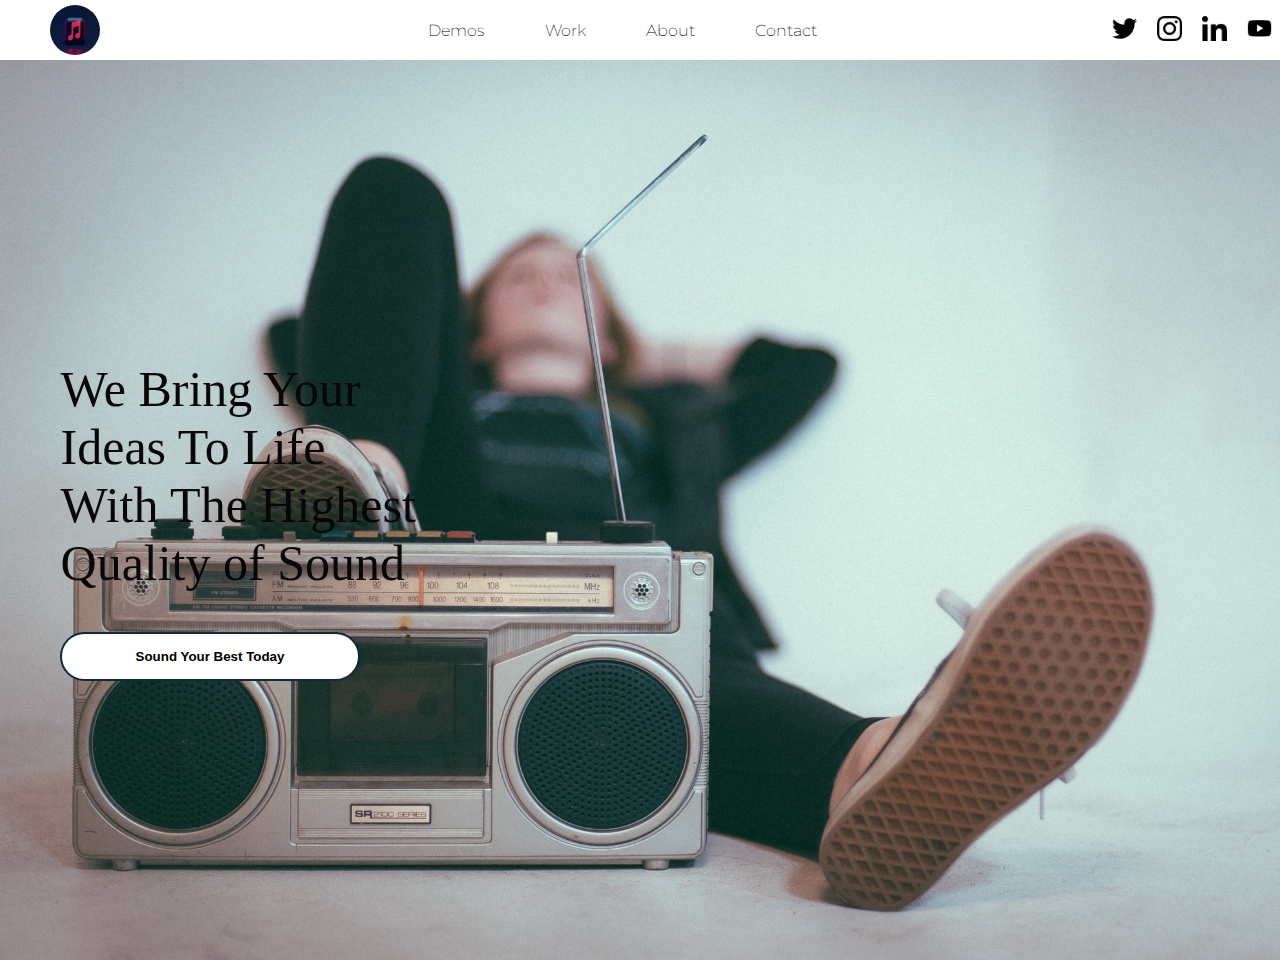
<file: web1/index.html>
<!DOCTYPE html>
<html lang="en">
<head>
    <meta charset="UTF-8">
    <meta http-equiv="X-UA-Compatible" content="IE=edge">
    <meta name="viewport" content="width=device-width, initial-scale=1.0">
    <meta name="description" content="">
    <link rel="stylesheet" href="index.css">
    <title>Document</title>

</head>
<body>
    <header>
        <img class="logo" src="../images/musiclogo.jpg" alt="">
        <nav>
            <ul class="nav_links">
                <li><a href="">demos</a></li>
                <li><a href="">work</a></li>
                <li><a href="">about</a></li>
                <li><a href="">contact</a></li>
            </ul>
        </nav>
        <div class="social_icons">
            <a><img src="../images/twitter.png" alt=""></a>
            <a><img src="../images/instagram(1).png" alt=""></a>
            <a><img src="../images/linkedin.png" alt=""></a>
            <a><img src="../images/youtube.png" alt=""></a>
        </div>
    </header>
    <div class="landingpage">
        <p>We Bring Your <br>Ideas To Life <br>With The Highest <br>Quality of Sound</p>
        <div>
            <button type="button">Sound Your Best Today</button>
        </div>
    </div>

        
</body>
</html>
</file>
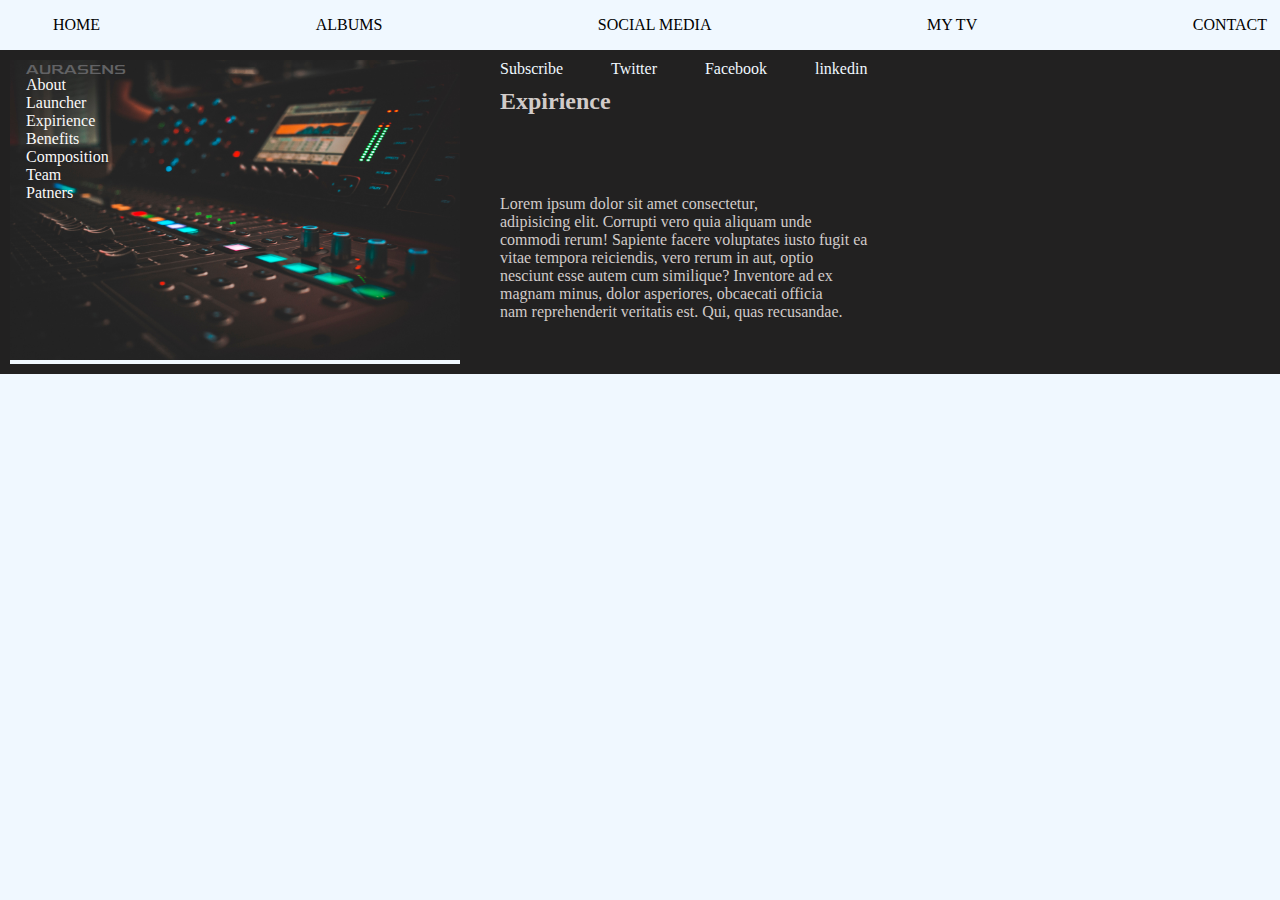
<file: web2/web2.html>
<!DOCTYPE html>
<html lang="en">
<head>
    <meta charset="UTF-8">
    <meta http-equiv="X-UA-Compatible" content="IE=edge">
    <meta name="viewport" content="width=device-width, initial-scale=1.0">
    <title>web2</title>
    <link rel="stylesheet" href="web2.css">
</head>
<body>
    <header>
        <ul>
            <li class=flex1>home</li>
            <li class=flex1>albums</li>
            <li class=flex1>social media</li>
            <li class=flex2>My Tv</li>
            <li class=flex2>contact</li>
        </ul>
    </header>
    <div class="main_section">
        <div class=primary_section>
            <img src="/images/hero3.jpg" alt="" class="primary_image">
                <div class=logo>AURASENS</div>
                <div class=nav1><Ul>
                    <Li>About</Li>
                    <Li>Launcher</Li>
                    <Li>Expirience</Li>
                    <Li>Benefits</Li>
                    <Li>Composition</Li>
                    <Li>Team</Li>
                    <Li>Patners</Li>
                    </Ul>
                </div>
        </div>
        <div class="secondary_section">
            <ul class="contact_details">
                <li>Subscribe</li>
                <li>Twitter</li>
                <li>Facebook</li>
                <li>linkedin</li>
            </ul>
            <H2>Expirience</H2>
            <p>Lorem ipsum dolor sit amet consectetur, <br>adipisicing elit. Corrupti vero quia aliquam unde <br>commodi rerum! Sapiente facere voluptates iusto fugit ea<br> vitae tempora reiciendis, vero rerum in aut, optio <br>nesciunt esse autem cum similique? Inventore ad ex <br>magnam minus, dolor asperiores, obcaecati officia<br> nam reprehenderit veritatis est. Qui, quas recusandae.</p>
        </div>

    </div>
    
</body>
</html>
</file>
<file: web1/index.css>
@import url('https://fonts.googleapis.com/css2?family=Montserrat:wght@200&display=swap');
*{
    box-sizing: border-box;
    margin: 0;
    background: white;
}

li,a{
    font-family: montserrat;
    font-weight: 200;
    font-size: 16px;
    color: #000;
    text-decoration: none;
}

header{
    display: flex;
    justify-content:space-between ;
    align-items:center ;
    padding: 30px,10%;
    height: 60px;
}

.logo{
    height: 50px;
    width: 50px;
    border-radius: 50%;
    cursor: pointer;
    margin-left: 50px;

}
.nav_links{
    list-style: none;
    display: flex;
}
.nav_links li{
    display: inline-block;
    margin: 0px 30px;
    text-transform: capitalize;

   
    
}
.nav_links li a{
    transition: all 0.3s ease 0s;
}

.nav_links li a:hover{
    color:#0088a9
}
.social_icons img{

    width: 25px;
    height: 25px;
    margin-left: 0%;
     margin: 0 8px;

}
.landingpage{
    background-image: url(/images/hero1.jpg);
    height: 100vh;
    background-size: cover;

}
p{
    text-align:left;
    margin-left: 25px;
    position: absolute;
    top: 40%;
    transform: translateX(10%);
    color: rgb(7, 7, 7);
    font-size:  50px;
    background: none;
}
button{
    width: 300px;
    padding: 15px 0;
    text-align: center;
    margin: 20px 30px;
    border-radius: 25px;
    font-weight: bold;
    border:2px solid #0E2A41;
    background: #fff;
    transform: translateX(10%);
    position: absolute;
    top: 68%;
    margin-left: 30px;

}
</file>
<file: web2/web2.css>
@import url('https://fonts.googleapis.com/css2?family=Goldman:wght@700&family=Roboto&display=swap');

*{
    box-sizing: border-box;
    margin: 0;
    background: aliceblue;
}
header ul{
    display: flex;
    flex-direction: row;
    justify-content: space-between;
    margin: 0;
    flex-wrap: no-wrap;
    height: 50px;
    align-items:center ;
    
}
header ul li{

    padding: 5px;
    margin: 0.5em;
    text-decoration: none;
    list-style: none;
    text-transform: uppercase;


}
.flex1{
    order: 1;
    /*flex: 2 2 10 em;
    border: 3px dotted rgb(128, 13, 243);*/
}
.flex2{
    order: 2;
    /*border:3px dotted rgb(104, 123, 179);
    flex:1 1 5em;*/
}
.main_section{
    display: flex;
    padding: 10px;
    background-color: rgb(34, 33, 33);
}
.logo{
color: rgb(98, 98, 100);
font-family: Goldman;
margin: 0px;
padding: 0px;
position: absolute;
top: 0px;
left: 16px;
background-color: transparent;

}
.primary_image{
    width: 100%;
    height: 300px;
    object-fit:cover;
    padding: 0%;

}
.primary_section{
    position: relative;
}
.primary_section li{
    text-decoration: none;
    list-style: none;
    background: transparent;
    color: rgb(250, 249, 249);
}
.nav1 ul  {
    position: absolute;
    top: 16px;
    left: 16px;
    display: flex;
    flex-direction: column;
    background-color: transparent ;
    margin: 0%;
    padding: 0px;
    justify-content: space-between;
}
.contact_details{
    display: flex;
    justify-content:space-between;
    flex-direction: row;
    background-color: transparent;
}
.contact_details li{
    list-style: none;
    background-color: transparent;
    color: aliceblue;

}
.secondary_section{
    background-color: rgb(34, 33, 33);
}
.secondary_section h2{
 margin: 10px 0px 5px 40px;
 background-color: transparent;
 color: rgb(209, 203, 201);
}
.secondary_section p{
    color: rgb(209, 203, 201);
    text-align:left;
    margin: 80px 0px 0px 40px;
    background-color: transparent;
}
</file>
